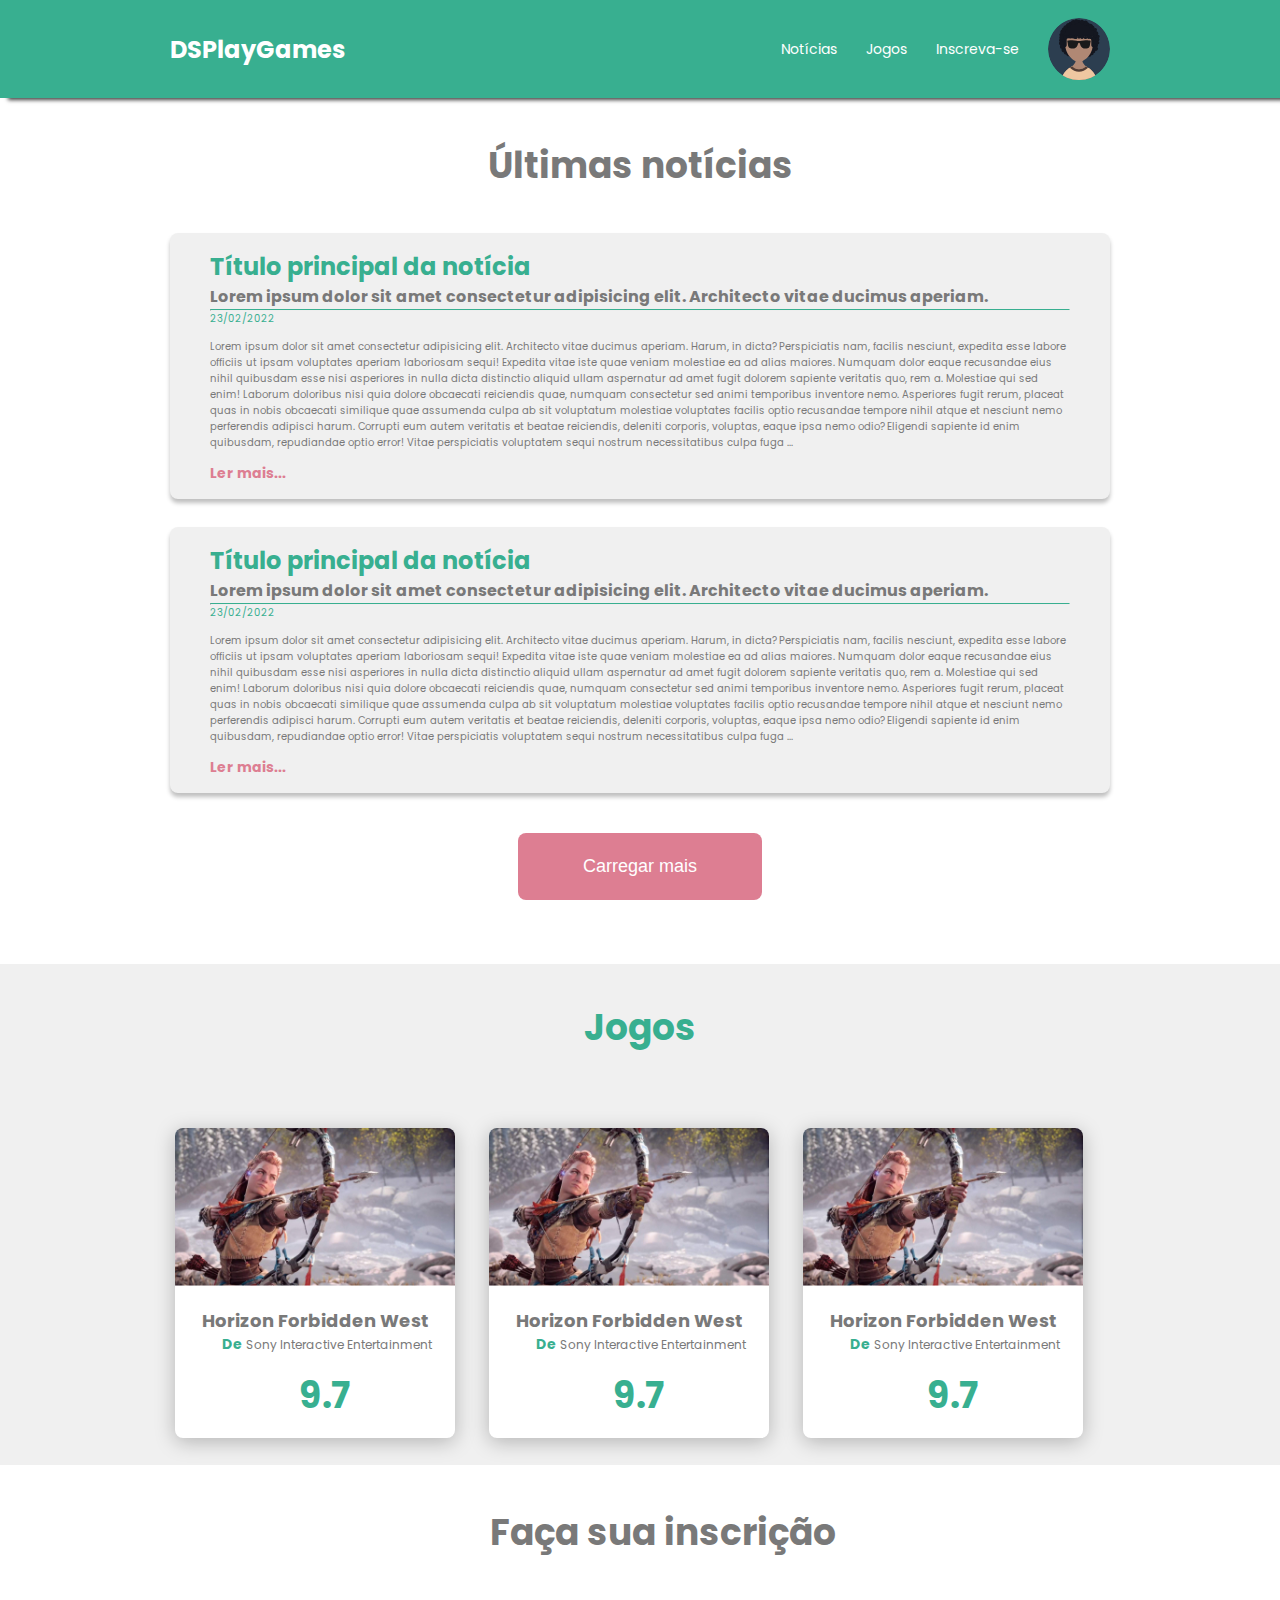
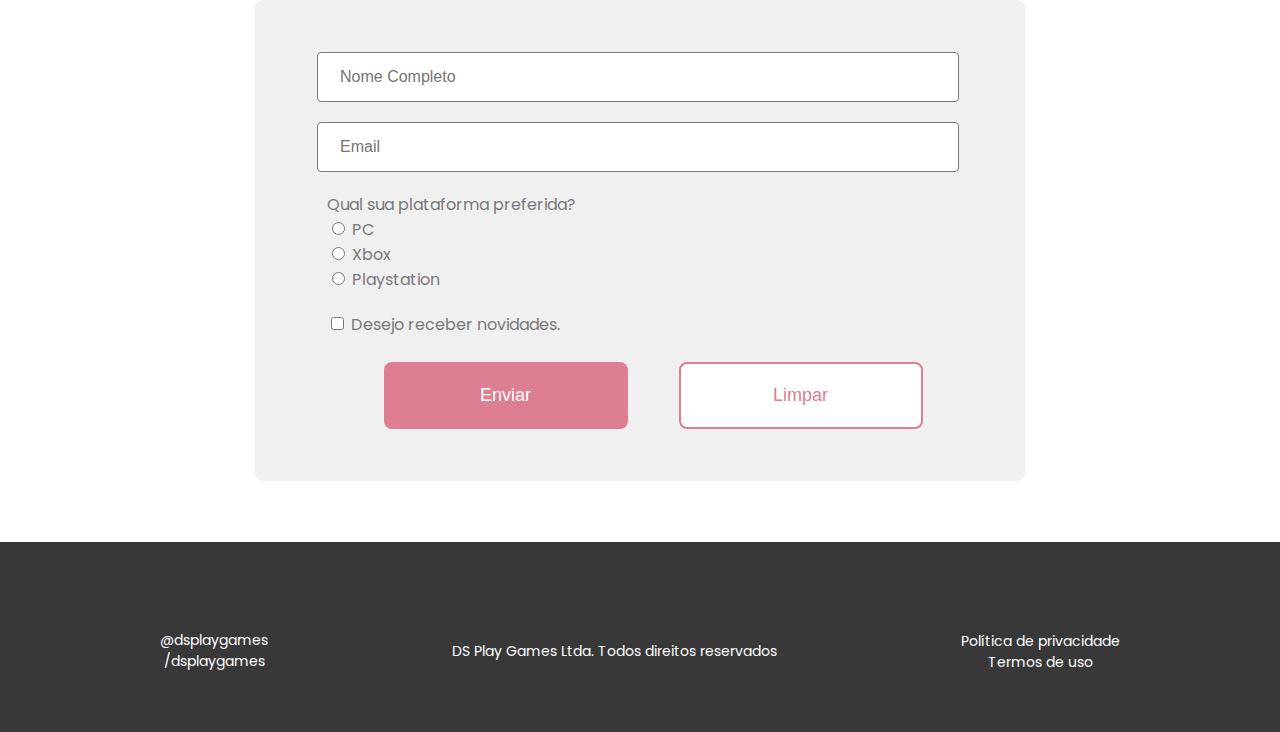
<file: index.html>
<!DOCTYPE html>
<html lang="en">
  <head>
    <meta charset="UTF-8" />
    <meta http-equiv="X-UA-Compatible" content="IE=edge" />
    <meta name="viewport" content="width=device-width, initial-scale=1.0" />
    <title>DSPlayGames</title>

    <link rel="preconnect" href="https://fonts.googleapis.com" />
    <link rel="preconnect" href="https://fonts.gstatic.com" crossorigin />
    <link
      href="https://fonts.googleapis.com/css2?family=Poppins:wght@400;700&display=swap"
      rel="stylesheet"
    />
    
    <link rel="stylesheet" href="css/styles.css" />
  </head>
  <body>
    <header>
      <nav class="container nav-main">
        <h1>DSPlayGames</h1>
        <div class="content">
        <ul class="menu-items">
          <li><a href="#news">Notícias</a></li>
          <li><a href="#games">Jogos</a></li>
          <li><a href="#register">Inscreva-se</a></li>
        </ul>
        <img src="img/profile.svg" alt="Meu Perfil" />
      </div>
      </nav>
    </header>
    <main>
      <section id="news">
        <div class="text-news">
        <h2>Últimas notícias</h2>
      </div>
        <div class="card-news">
          <h3>Título principal da notícia</h3>
          <h4>
            Lorem ipsum dolor sit amet consectetur adipisicing elit. Architecto
            vitae ducimus aperiam.
          </h4>
          <div class="date">
            <hr>
          <p>23/02/2022</p>
          </div>
          <div class="text-config">
          <p>
            Lorem ipsum dolor sit amet consectetur adipisicing elit. Architecto
            vitae ducimus aperiam. Harum, in dicta? Perspiciatis nam, facilis
            nesciunt, expedita esse labore officiis ut ipsam voluptates aperiam
            laboriosam sequi! Expedita vitae iste quae veniam molestiae ea ad
            alias maiores. Numquam dolor eaque recusandae eius nihil quibusdam
            esse nisi asperiores in nulla dicta distinctio aliquid ullam
            aspernatur ad amet fugit dolorem sapiente veritatis quo, rem a.
            Molestiae qui sed enim! Laborum doloribus nisi quia dolore obcaecati
            reiciendis quae, numquam consectetur sed animi temporibus inventore
            nemo. Asperiores fugit rerum, placeat quas in nobis obcaecati
            similique quae assumenda culpa ab sit voluptatum molestiae
            voluptates facilis optio recusandae tempore nihil atque et nesciunt
            nemo perferendis adipisci harum. Corrupti eum autem veritatis et
            beatae reiciendis, deleniti corporis, voluptas, eaque ipsa nemo
            odio? Eligendi sapiente id enim quibusdam, repudiandae optio error!
            Vitae perspiciatis voluptatem sequi nostrum necessitatibus culpa
            fuga ...
          </p>
        </div>
        <div class="read-more">
          <h4>Ler mais...</h4>
        </div>
        </div>
          <div class="card-news">
            <h3>Título principal da notícia</h3>
            <h4>
              Lorem ipsum dolor sit amet consectetur adipisicing elit. Architecto
              vitae ducimus aperiam.
            </h4>
            <div class="date">
              <hr>
            <p>23/02/2022</p>
            </div>
            <div class="text-config">
            <p>
              Lorem ipsum dolor sit amet consectetur adipisicing elit. Architecto
              vitae ducimus aperiam. Harum, in dicta? Perspiciatis nam, facilis
              nesciunt, expedita esse labore officiis ut ipsam voluptates aperiam
              laboriosam sequi! Expedita vitae iste quae veniam molestiae ea ad
              alias maiores. Numquam dolor eaque recusandae eius nihil quibusdam
              esse nisi asperiores in nulla dicta distinctio aliquid ullam
              aspernatur ad amet fugit dolorem sapiente veritatis quo, rem a.
              Molestiae qui sed enim! Laborum doloribus nisi quia dolore obcaecati
              reiciendis quae, numquam consectetur sed animi temporibus inventore
              nemo. Asperiores fugit rerum, placeat quas in nobis obcaecati
              similique quae assumenda culpa ab sit voluptatum molestiae
              voluptates facilis optio recusandae tempore nihil atque et nesciunt
              nemo perferendis adipisci harum. Corrupti eum autem veritatis et
              beatae reiciendis, deleniti corporis, voluptas, eaque ipsa nemo
              odio? Eligendi sapiente id enim quibusdam, repudiandae optio error!
              Vitae perspiciatis voluptatem sequi nostrum necessitatibus culpa
              fuga ...
            </p>
          </div>
          <div class="read-more">
            <h4>Ler mais...</h4>
          </div>
          </div>
          <div class="load-more">
            <button>Carregar mais</button>
          </div>
      </section>
      <section id="games">
        <div class="container">
        <div class="text-games">
        <h2>Jogos</h2>
      </div>
        <div >
          <div class="card-container">
            <img src="img/card.jpg" alt="Horizon Forbidden West" />
            <div class="card-game">
              <h3>Horizon Forbidden West</h3>
              <p><span>De</span> Sony Interactive Entertainment</p>
              <h2>9.7</h2>
            </div>
          </div>
          <div class="card-container">
            <img src="img/card.jpg" alt="Horizon Forbidden West" />
            <div class="card-game">
              <h3>Horizon Forbidden West</h3>
              <p><span>De</span> Sony Interactive Entertainment</p>
              <h2>9.7</h2>
            </div>
          </div>
          <div class="card-container">
            <img src="img/card.jpg" alt="Horizon Forbidden West" />
            <div class="card-game">
              <h3>Horizon Forbidden West</h3>
              <p><span>De</span> Sony Interactive Entertainment</p>
              <h2>9.7</h2>
            </div>
          </div>
        </div>
      </div>
      </section>
      <section id="register">
        <div class="container form-container">
        <div class="subscription">
          <h2>Faça sua inscrição</h2>
        </div>
          <div class="card-form">
          <div>
            <div class="name-container">
            <label for="ctrl-name">Nome</label>
          </div>
          <div class="form-name">
            <input
              id="ctrl-name"
              name="name"
              type="text"
              placeholder="Nome Completo"
            />
          </div>
          </div>
          <div>
            <div class="name-container">
            <label for="ctrl-email">Email</label>
          </div>
          <div class="form-email">
            <input
              id="ctrl-email"
              name="email"
              type="text"
              placeholder="Email"
            />
          </div>
          </div>
          <div class="plataform">
            <label for="ctrl-platform">Qual sua plataforma preferida?</label>
            <div class="plataform-options">
            <div>
              <div>
                <input type="radio" name="level" id="ctrl-level-1" />
                <label for="ctrl-level-1">PC</label>
              </div>
              <div>
                <input type="radio" name="level" id="ctrl-level-2" />
                <label for="ctrl-level-2">Xbox</label>
              </div>
              <div>
                <input type="radio" name="level" id="ctrl-level-3" />
                <label for="ctrl-level-3">Playstation</label>
              </div>
            </div>
          </div>
          <div class="receive">
            <input id="ctrl-yes" name="yes" type="checkbox" />
            <label for="ctrl-yes">Desejo receber novidades.</label>
          </div>
          </div>
          <div class="submit-container">
          <div class="submit">
          <button>Enviar</button>
        </div>
          <div class="reset">
            <button>Limpar</button>
          </div>
        </div>
        </form>
      </div>
    </div>
      </section>
    </main>
    <footer>
      <div class="container footer-content">
      <div class="footer-container">
        <div class="social">
        <div class="instagram">
          <a href="https://www.instagram.com/gabriel_pina19/">@dsplaygames</a>
        </div>
        <div class="github">
          <a href="https://github.com/Gabrielpinaz">/dsplaygames</a>
        </div>
      </div>
      <div class="guidelines-container">
        <p>DS Play Games Ltda. Todos direitos reservados </p>
      </div>
        <div class="guidelines">
          <p>DS Play Games Ltda. Todos direitos</p>
        </div>
          <div class="guidelines-reserved">
          <p>reservados</p>
        </div>
        
        <div class="policy-container">
        <div class="policy">
          <a href="politica.html">Política de privacidade</a>
        </div>
        <div class="terms">
          <a href="termos.html">Termos de uso</a>
        </div>
      </div>
      </div>
    </div>
    </footer>
  </body>
</html>
</file>
<file: css/styles.css>
:root {
    --color-green: #38AF90;
    --color-white:#FFFFFF;
    --color-ligh-grey:#E5E5E5;
    --color-grey: #F0F0F0;
    --color-pink: #DD7E92;
    --color-black:#797979;
    --color-dark-black:#383838;
    
}

* {
    box-sizing: border-box;
}

html, body {
    padding: 0;
    margin: 0;
    font-family: "Poppins", sans-serif;
}

header {
    background-color: var(--color-green); 
    box-shadow: 8px 2px 4px rgba(0, 0, 0, 0.75);
}

.nav-main {
    width: 100%;
    height: 98px;
    display: flex;
    align-items: center;
    justify-content: space-between;
    padding: 10px;
}

.container {
    width: 100%;
    max-width: 960px;
    margin: 0 auto;
}

.nav-main h1 {
    color: var(--color-white);
    margin: 0;
    font-size: 18px;
}

.nav-main a {
    text-decoration: none;
    color: var(--color-white)
}

.nav-main img {
    width: 62px;
    height: 62px;
}

.menu-items {
    display: none;
}

#news {
    width: 100%;
    max-width: 960px;
    margin: 0 auto;
}

.text-news h2 {
    color: var(--color-black);
    font-size: 24px;
    display: flex;
    justify-content: center;
    margin-bottom: 8px;
    margin-top: 40px;
}

.card-news {
    background-color: var(--color-grey);
    border-radius: 8px;
    box-shadow: 0 4px 4px rgba(0, 0, 0, 0.25);
    margin: 0 10px 28px 10px;
}

.card-news h3 {
    color: var(--color-green);
    font-size: 16px;
    padding: 16px 12px 0 12px ;
    margin: 0;
}

.card-news h4 {
    color: var(--color-black);
    font-size: 12px;
    margin: 0;
    padding: 0 12px;
}

.date {
    padding: 0 0 0 12px;
}

.date p {
    color: var(--color-green);
    font-size: 10px;
    margin: 0;
}

.date hr {
    width: 263px;
    border-top: 1px solid var(--color-green);
    margin: 0;
}

.text-config p {
    margin: 0;
}

.text-config {
    color: var(--color-black);
    font-size: 10px;
    padding: 12px;
    margin-bottom: 0;
}

.read-more h4 {
    color: var(--color-pink);
    font-size: 14px;
    padding: 0 0 12px 12px;
    margin: 0;
}

.text-games h2 {
    color: var(--color-green);
    font-size: 24px;
    display: flex;
    justify-content: center;
    padding: 20px 0 0 0;
}

.load-more {
    display: flex;
    justify-content: center;
}

.load-more button {
    width: 244px;
    height: 67px;
    background-color: var(--color-pink);
    font-size: 18px;
    color: var(--color-white);
    border-radius: 8px;
    border: none;
    cursor: pointer;
    margin-top: 12px;
    margin-bottom: 20px;
}

#games {
    background-color: var(--color-grey);
}

.card-container {
    background-color: var(--color-white);
    border-radius: 8px;
    width: 280px;
    margin-bottom: 27px;
    box-shadow: 0 4px 20px rgba(0, 0, 0, 0.25);
    display: inline-block;
    margin: 0 10px 27px 10px;
}

.card-container img {
    border-radius: 8px 8px 0 0;
    width: 280px;
}

.card-game h3 {
    color: var(--color-black);
    font-size: 18px;
    margin: 0;
    padding-top: 14px;
    display: flex;
    justify-content: center;
}

.card-game span {
    color: var(--color-green);
    font-size: 14px;
    font-weight: 700;
}

.card-game p {
    color: var(--color-black);
    font-size: 12px;
    margin: 0;
    padding: 0 0 0 47px;
}

.card-game h2 {
    color: var(--color-green);
    font-size: 36px;
    padding: 13px 0 15px 124px;
    margin: 0;
}

.name-container label {
    display: none;
}

.subscription h2 {
    color: var(--color-black);
    font-size: 24px;
    padding: 40px 0 0 45px;
}

.form-name input {
    width: 260px;
    height: 50px;
    margin: 52px 12px 10px 8px;
    border: 1px solid var(--color-black);
    border-radius: 4px;
    padding: 22px;
    font-size: 16px;
}

.form-email input {
    width: 260px;
    height: 50px;
    margin: 10px 12px 20px 8px;
    border: 1px solid var(--color-black);
    border-radius: 4px;
    padding: 22px;
    font-size: 16px;
}

.form-name 

.subscription h2 {
   color: var(--color-black);
   font-size: 24px;
   padding: 20px 0 0 45px; 
}

.card-form {
    background-color: #F0F0F0;
    margin: 10px;
    border-radius: 8px;
}

.plataform {
    margin: 0 0 0 8px;
    color: var(--color-black);
    font-size: 16px;
}

.receive {
    padding: 20px 0 25px 0;
}

.submit button {
    background-color: var(--color-pink);
    color: var(--color-white);
    width: 244px;
    height: 67px;
    margin-bottom: 20px;
    margin-left: 26px;
    border-radius: 8px;
    border: none;
    font-size: 18px;
}

.reset button {
    background-color: var(--color-white);
    color: var(--color-pink);
    width: 244px;
    height: 67px;
    margin-bottom: 33px;
    margin-left: 26px;
    border-radius: 8px;
    border: 2px solid var(--color-pink);
    font-size: 18px;
}

footer {
    background-color: var(--color-dark-black);
    
}

.footer-content {
    background-color: var(--color-dark-black);
    height: 320px;
}

.footer-container a {
    text-decoration: none;
    color: unset;
    font-size: 14px;
    display: flex;
    flex-direction: column;
    align-items: center;
}

.instagram {
    color: var(--color-white);
    padding-top: 28px;
}

.github {
    color: var(--color-white);
    padding-top: 10px;
}

    .guidelines-container {
        display: none;
    }

.guidelines p {
    color: var(--color-white);
    font-size: 14px;
    display: flex;
    justify-content: center;
}

.guidelines-reserved p {
    color: var(--color-white);
    font-size: 14px;
    display: flex;
    justify-content: center;
    margin: 0;
}

.policy a {
    color: var(--color-white);
    font-size: 14px;
    margin: 37px 0 0 0px;
}

.terms a {
    color: var(--color-white);
    font-size: 14px;
    margin-top: 10px;
}

@media( min-width: 768px) {
    
    .nav-main h1 {
        color: var(--color-white);
        margin: 0;
        font-size: 24px;
    }
    
    .menu-items {
        display: flex;
        list-style-type: none;
    }

    .menu-items li {
        font-size: 14px;
        color: var(--color-white);
        padding-right: 29px;
    }

    .menu-items ul {
        display: flex;
    }

    .content {
        display: flex;
        align-items: center;
        justify-content: space-between;
    }

    .text-news h2 {
        color: var(--color-black);
        font-size: 36px;
        display: flex;
        justify-content: center;
        margin-bottom: 40px;
        margin-top: 40px;
    }

    .card-news h3 {
        color: var(--color-green);
        font-size: 24px;
        padding: 16px 40px 0 40px ;
        margin: 0;
    }
    
    .card-news h4 {
        color: var(--color-black);
        font-size: 16px;
        margin: 0;
        padding-left: 40px;
    }

    .date {
        padding: 0 0 0 40px;
    }

    .date p {
        color: var(--color-green);
        font-size: 10px;
        margin: 0; 
    }
    
    .date hr {

        border-top: 1px solid var(--color-green);
        width: 95.60%;
        min-width: 680px;
    }

    .text-config {
        color: var(--color-black);
        font-size: 10px;
        margin-bottom: 0;
        padding-left: 40px;
        padding-right: 40px;
    }

    .read-more h4 {
        color: var(--color-pink);
        font-size: 14px;
        padding: 0 0 15px 40px;
        margin: 0;
    }

    .load-more button {
        width: 244px;
        height: 67px;
        background-color: var(--color-pink);
        font-size: 18px;
        color: var(--color-white);
        border-radius: 8px;
        border: none;
        cursor: pointer;
        margin-top: 12px;
        margin-bottom: 34px;
    }

    .text-games h2 {
        color: var(--color-green);
        font-size: 36px;
        display: flex;
        justify-content: center;
        padding-top: 36px;
        margin-bottom: 73px;
    }

    .card-container {
        background-color: var(--color-white);
        border-radius: 8px;
        width: 280px;
        margin-bottom: 27px;
        box-shadow: 0 4px 20px rgba(0, 0, 0, 0.25);
        display: inline-block;
        margin: 0 15px 27px 15px;
    }
    
    .card-container img {
        border-radius: 8px 8px 0 0;
        width: 280px;
    }

    .subscription h2 {
        color: var(--color-black);
        font-size: 36px;
        display: flex;
        justify-content: center;
        margin-top: 0;
        margin-bottom: 40px;
    }

    .form-name {
        display: flex;
        justify-content: center;
    }

    .form-email {
        display: flex;
        justify-content: center;
    }

    .form-name input {
        width: 642px;
        height: 50px;
        margin: 52px 12px 10px 8px;
        border: 1px solid var(--color-black);
        border-radius: 4px;
        padding: 22px;
        font-size: 16px;
    }
    
    .form-email input {
        width: 642px;
        height: 50px;
        margin: 10px 12px 20px 8px;
        border: 1px solid var(--color-black);
        border-radius: 4px;
        padding: 22px;
        font-size: 16px;
    }

    .plataform {
        margin-left: 72px;
    }

    .form-container {
        width: 790px;
        margin-bottom: 61px;
    }

    .submit-container {
        display: flex;
        justify-content: center;
    }

    .submit {
        margin-right: 25px;
    }

    .reset {
        margin-bottom: 19px;
    }

    .footer-content {
        background-color: var(--color-dark-black);
        height: 190px;
        display: flex;
        flex-direction: column;
        justify-content: center;
    }

    .footer-container {
        display: flex;
        align-items: center;
        justify-content: space-between;
    }

    .social  {
        display: flex;
        flex-direction: column;
        justify-content: space-between;
    }

    .github {
        padding: 0;
    }

    .guidelines-container {
        display: flex;
        color: var(--color-white);
        margin-top: 30px;
        font-size: 14px;
    }

    .guidelines {
        display: none;
    }

    .guidelines-reserved {
        display: none;
    }

    .policy-container {
        display: flex;
        flex-direction: column;
        align-items: center;
        justify-content: center;
    }

    .policy {
        margin: 0;
    }


    .terms a {
        margin: 0;
        margin-bottom: 6px;
    }

}
</file>
